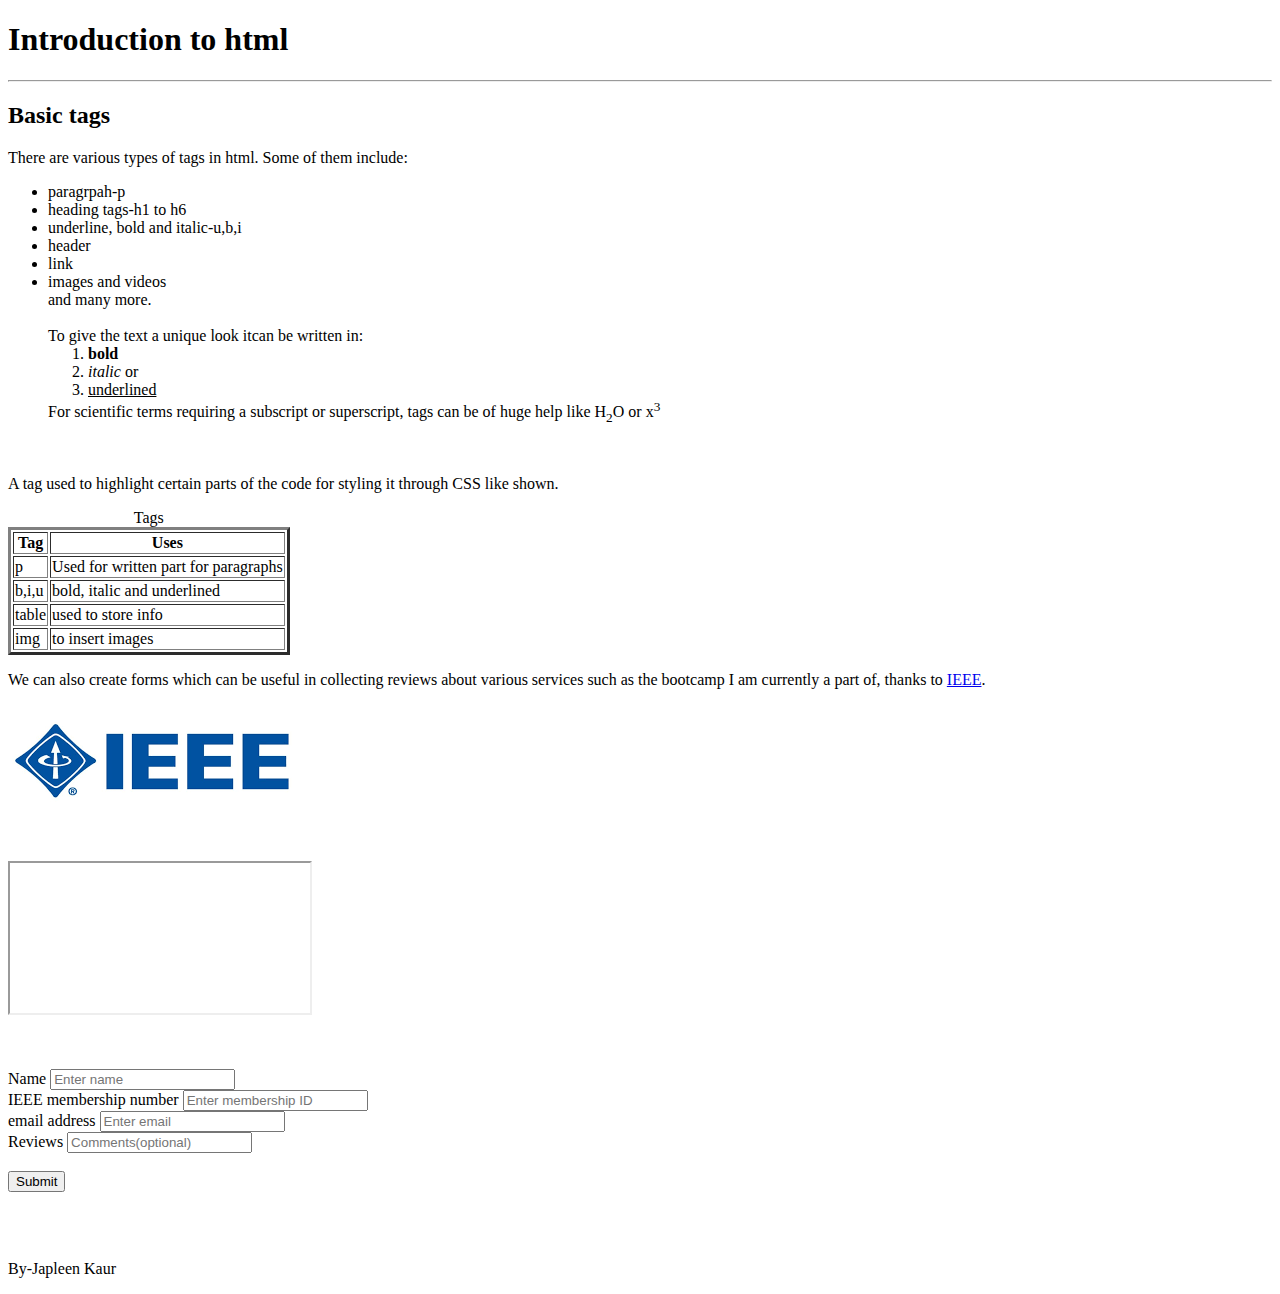
<file: index.html>
<!DOCTYPE html>
<html lang="en">
<head>
    <meta charset="UTF-8">
    <meta name="viewport" content="width=device-width, initial-scale=1.0">
    <title>Assg 1</title>
</head>
<body>
    <header><h1> Introduction to html </h1></header>
    <hr>

    <h2>Basic tags</h2>
    <p> There are various types of tags in html. Some of them include: 
    <ul>
        <li> paragrpah-p </li> 
        <li>heading tags-h1 to h6</li>
        <li> underline, bold and italic-u,b,i</li>
        <li>header</li>
        <li>link</li>
        <li>images and videos</li>
        and many more.
        <br>
        <br>

    To give the text a unique look itcan be written in:
        <ol>
            <li><b>bold</b></li>
            <li><i>italic</i> or</li>
            <li><u>underlined</u></li>
        </ol>
        For scientific terms requiring a subscript or superscript, tags can be of huge help like H<sub>2</sub>O or x<sup>3</sup>
    </ul>
    </p>
    <br>
    <p>
        <div class="Class 1">
            A tag used to highlight certain parts of the code for styling it through CSS like shown.      </div>
    </p>
    <table border='3'>
        <caption>Tags</caption>
        <thead>
            <tr>
                <th>Tag</th>
                <th>Uses</th>
            </tr>
        </thead>
        <tbody>
            <tr>
                <td>p</td>
                <td>Used for written part for paragraphs</td>
                
            </tr>
            <tr>
                <td>b,i,u</td>
                <td>bold, italic and underlined</td>
                
            </tr>
            <tr>
                <td>table</td>
                <td>used to store info</td>

            </tr>
            <tr>
                <td>img</td>
            <td>to insert images</td>
        
        </tr>
        
        </tbody>
    </table>
    <p>
        We can also create forms which can be useful in collecting reviews about various services such as the bootcamp I am currently a part of, thanks to <a href="https://www.ieee.org/">IEEE</a>. 
        <br>
        <img src="/ieee.png">
        <br>

        <iframe src="https://www.youtube.com/watch?v=YQLcSjD-yc0&t=2s"></iframe>
    </p>
    <br>
    <p>
         
        <form action="submit" >
            <label for="Name">Name
                <input type="text" placeholder="Enter name">
            </label>
            <br>
            <label for="number">IEEE membership number
                <input type="number" placeholder="Enter membership ID">
            </label>
            <br>
            <label for="email">email address
                <input type="email" placeholder="Enter email">
            </label>
            <br>
            <label for="Reviews">Reviews
                <input type="text" placeholder="Comments(optional)">
            </label>
            
            <br>
            <br>
            <button type="Submit">Submit</button>


        </form>
        
    </p>
    <br>
    <br>
<footer>
    <p>By-Japleen Kaur</p>
</footer>

    
</body>
</html>
</file>
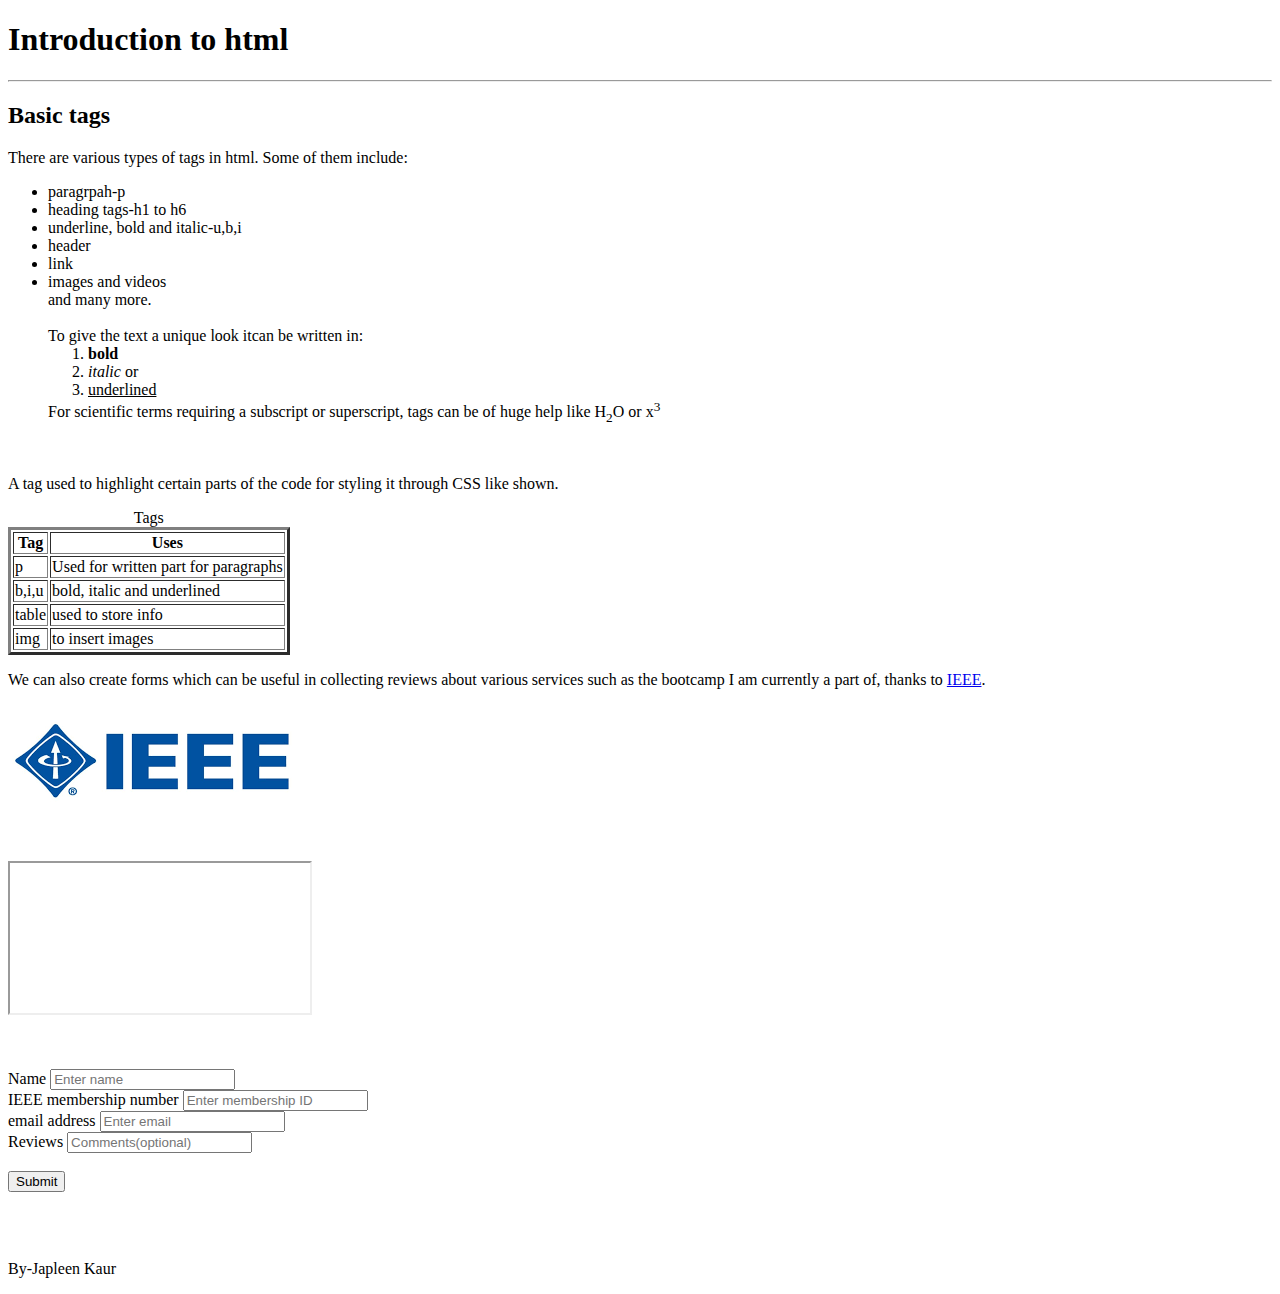
<file: assg1/ASSG1/index.html>
<!DOCTYPE html>
<html lang="en">
<head>
    <meta charset="UTF-8">
    <meta name="viewport" content="width=device-width, initial-scale=1.0">
    <title>Assg 1</title>
</head>
<body>
    <header><h1> Introduction to html </h1></header>
    <hr>

    <h2>Basic tags</h2>
    <p> There are various types of tags in html. Some of them include: 
    <ul>
        <li> paragrpah-p </li> 
        <li>heading tags-h1 to h6</li>
        <li> underline, bold and italic-u,b,i</li>
        <li>header</li>
        <li>link</li>
        <li>images and videos</li>
        and many more.
        <br>
        <br>

    To give the text a unique look itcan be written in:
        <ol>
            <li><b>bold</b></li>
            <li><i>italic</i> or</li>
            <li><u>underlined</u></li>
        </ol>
        For scientific terms requiring a subscript or superscript, tags can be of huge help like H<sub>2</sub>O or x<sup>3</sup>
    </ul>
    </p>
    <br>
    <p>
        <div class="Class 1">
            A tag used to highlight certain parts of the code for styling it through CSS like shown.      </div>
    </p>
    <table border='3'>
        <caption>Tags</caption>
        <thead>
            <tr>
                <th>Tag</th>
                <th>Uses</th>
            </tr>
        </thead>
        <tbody>
            <tr>
                <td>p</td>
                <td>Used for written part for paragraphs</td>
                
            </tr>
            <tr>
                <td>b,i,u</td>
                <td>bold, italic and underlined</td>
                
            </tr>
            <tr>
                <td>table</td>
                <td>used to store info</td>

            </tr>
            <tr>
                <td>img</td>
            <td>to insert images</td>
        
        </tr>
        
        </tbody>
    </table>
    <p>
        We can also create forms which can be useful in collecting reviews about various services such as the bootcamp I am currently a part of, thanks to <a href="https://www.ieee.org/">IEEE</a>. 
        <br>
        <img src="/ieee.png">
        <br>

        <iframe src="https://www.youtube.com/watch?v=YQLcSjD-yc0&t=2s"></iframe>
    </p>
    <br>
    <p>
         
        <form action="submit" >
            <label for="Name">Name
                <input type="text" placeholder="Enter name">
            </label>
            <br>
            <label for="number">IEEE membership number
                <input type="number" placeholder="Enter membership ID">
            </label>
            <br>
            <label for="email">email address
                <input type="email" placeholder="Enter email">
            </label>
            <br>
            <label for="Reviews">Reviews
                <input type="text" placeholder="Comments(optional)">
            </label>
            
            <br>
            <br>
            <button type="Submit">Submit</button>


        </form>
        
    </p>
    <br>
    <br>
<footer>
    <p>By-Japleen Kaur</p>
</footer>

    
</body>
</html>
</file>
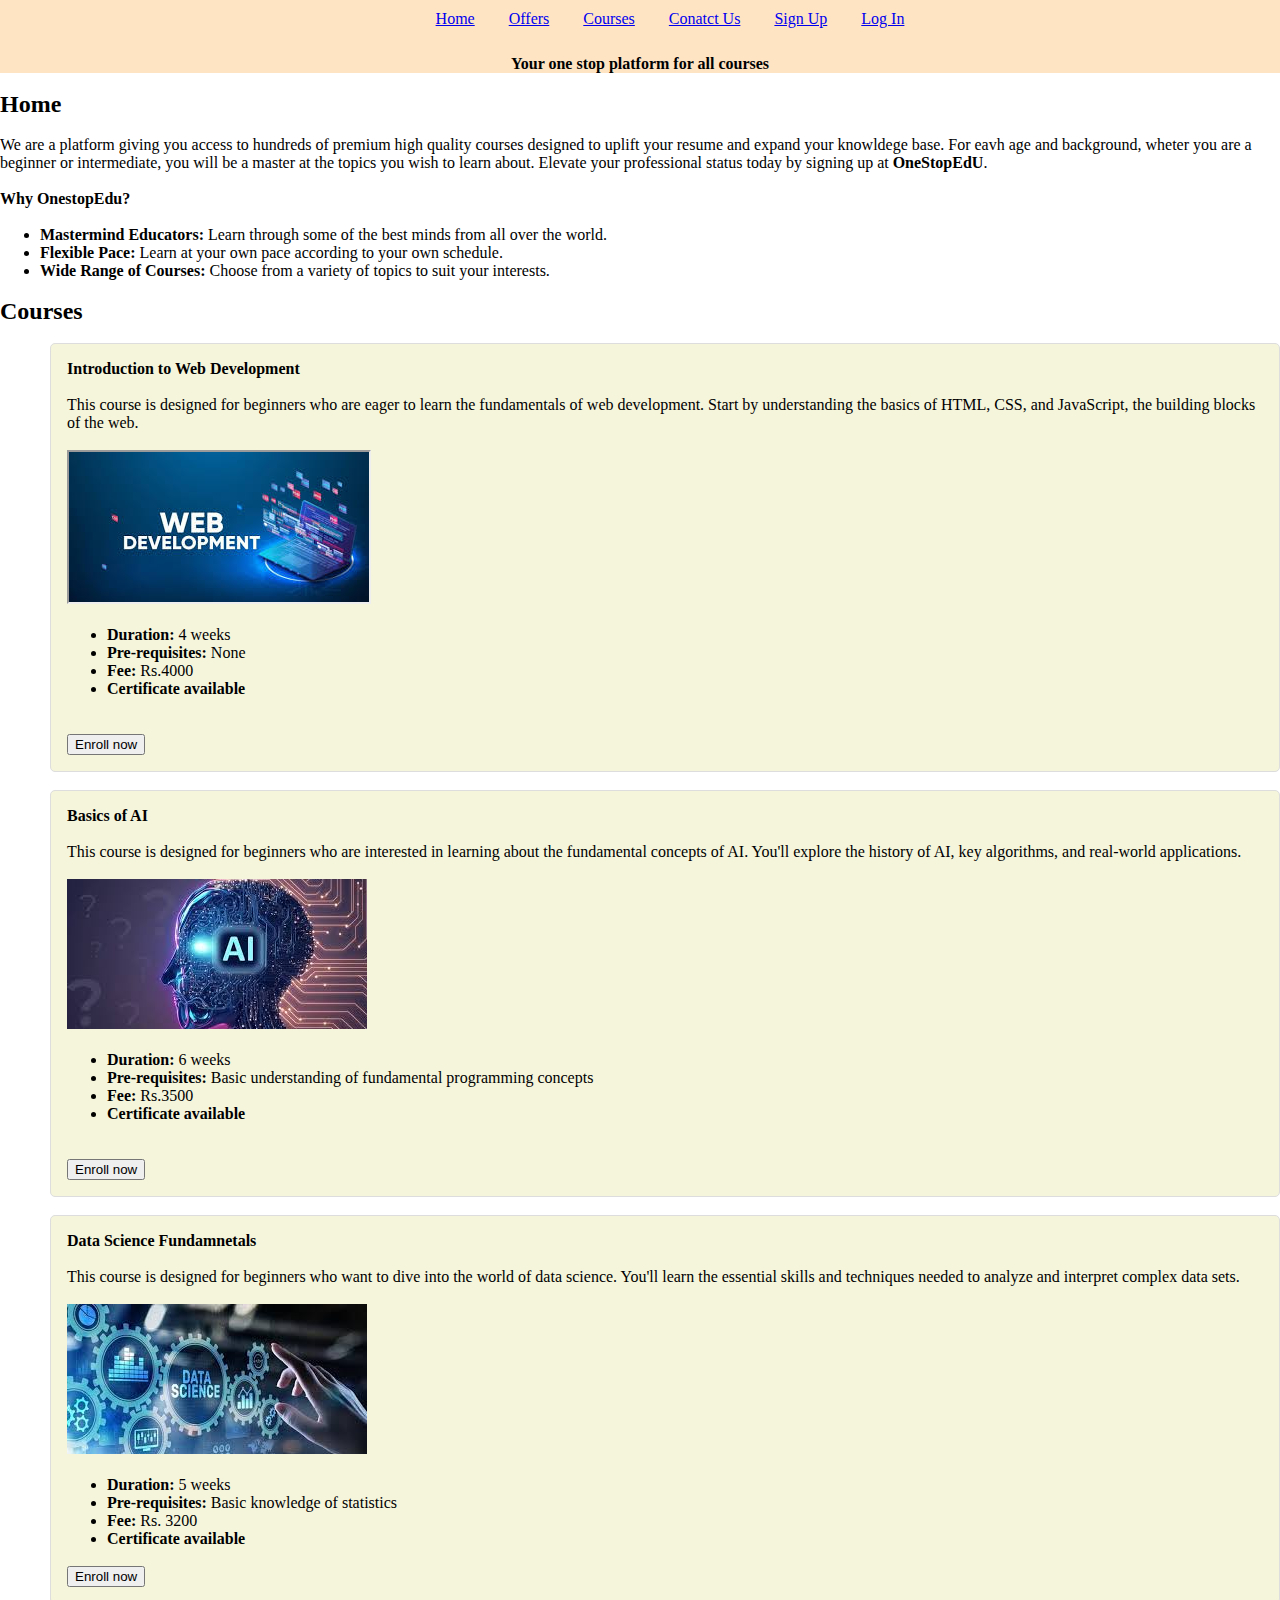
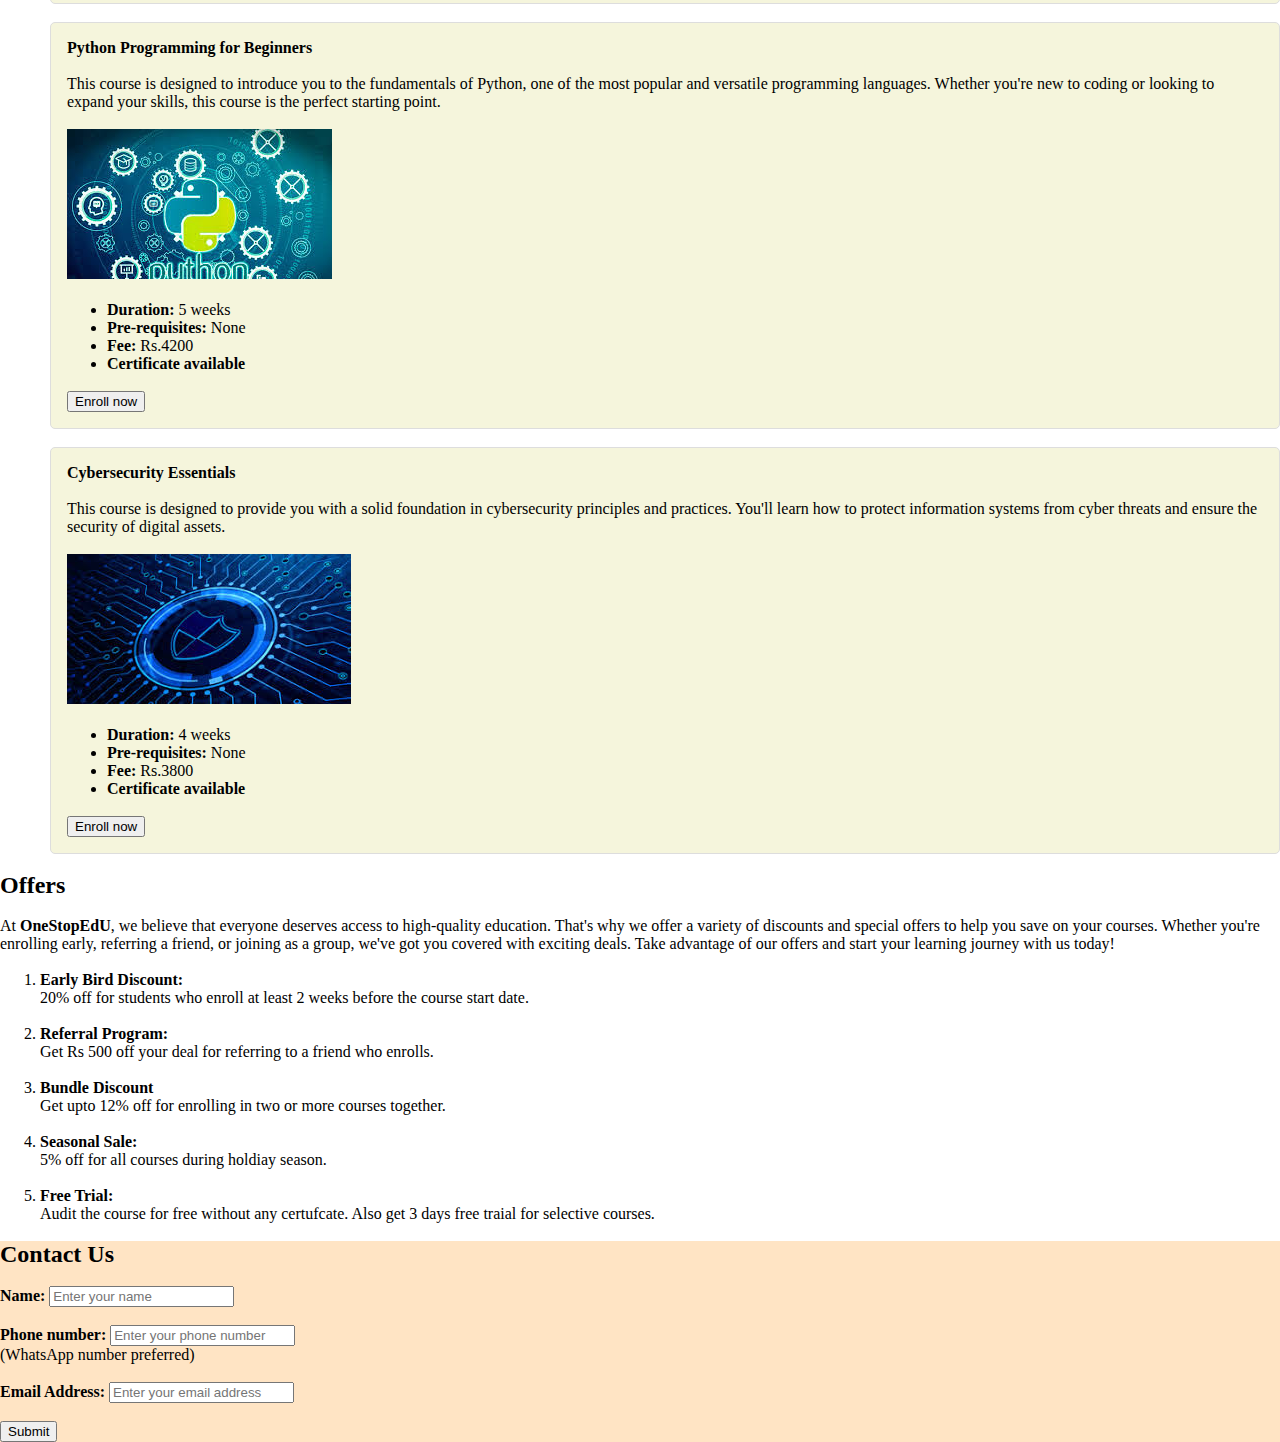
<file: assg2.html>
<!DOCTYPE html>
<html lang="en">
<head>
    <meta charset="UTF-8">
    <meta name="viewport" content="width=device-width, initial-scale=1.0">
    <title>OneStopEdu</title>
    <link rel="stylesheet" href="/styleassg2.css">
</head>
<h>
    <header><div class="header"><h1>
        OneStopEdu
    </h1>
    <br>

    <p><b>Your one stop platform for all courses</b></p></div>
    
    <div class="navigation"><nav>
        <ul>
            <li><a href="#Home">Home</a></li>

            <li><a href="#offers"  >Offers</a></li>
            <li><a href="#Courses">Courses</a></li>
            <li><a href="#Contact Us">Conatct Us</a></li>
            <li><a href="signup.html">Sign Up</a></li>
            <li><a href="login.html">Log In</a></li>
        </ul>
    </nav></div></header>
    <br>

     
<div id="home">
    <h2>Home</h2>
    <br>
    <p>We are a platform giving you access to hundreds of premium high quality courses designed to uplift your resume and expand your knowldege base. For eavh age and background, wheter you are a beginner or intermediate, you will be a master at the topics you wish to learn about. Elevate your professional status today by signing up at <b>OneStopEdU</b>. </p>
    <br>
    <h4>
        Why OnestopEdu?
        </h4>
        <br>
        
        <ul>
            <li><b>Mastermind Educators:</b> Learn through some of the best minds from all over the world. </li>
            <li><b>Flexible Pace:</b> Learn at your own pace according to your own schedule.</li>
            <li><b>Wide Range of Courses:</b> Choose from a variety of topics to suit your interests. </li>
        </ul>
        <br>

    
</div>
<div id="courses">
    <h2>Courses</h2>
    <br>
       <div class="box1"><h4>Introduction to Web Development</h4>
        <br>
    
        <p> This course is designed for beginners who are eager to learn the fundamentals of web development. Start by understanding the basics of HTML, CSS, and JavaScript, the building blocks of the web. </p>
        <br>
        <iframe src="/webdev.jpeg" ></iframe>
        <br>
        <br>
        <ul>
            <li><b>Duration: </b> 4 weeks</li>
            <li><b>Pre-requisites: </b>None</li>
            <li><b>Fee: </b>Rs.4000</li>
            <li><b>Certificate available</b></li>
            
        </ul>
        <br>
        <br>
        <button>Enroll now</button>

</div> 
<br>
<div class="box2"><h4>Basics of AI</h4>
    <br>
    <p>This course is designed for beginners who are interested in learning about the fundamental concepts of AI. You'll explore the history of AI, key algorithms, and real-world applications.</p>
    <br>
    <iframe src="/ai.jpeg" frameborder="0"></iframe>
    <br>
        <br>
        <ul>
            <li><b>Duration: </b>6 weeks</li>
            <li><b>Pre-requisites: </b>Basic understanding of fundamental programming concepts</li>
            <li><b>Fee: </b>Rs.3500</li>
            <li><b>Certificate available</b></li>
            
        </ul>
    <br>
    <br>
        <button>Enroll now</button>

</div>
<br>
<div class="box3">
    <h4>Data Science Fundamnetals</h4>
    <br>
    <p>This course is designed for beginners who want to dive into the world of data science. You'll learn the essential skills and techniques needed to analyze and interpret complex data sets.</p>
    <br>
    <iframe src="/data sci.jpeg" frameborder="0"></iframe>
    <br>
    <br>
    <ul>
        <li><b>Duration: </b>5 weeks</li>
        <li><b>Pre-requisites: </b>Basic knowledge of statistics</li>
        <li><b>Fee: </b>Rs. 3200</li>
        <li><b>Certificate available</b></li>
        
    </ul>
    <br>
        <button>Enroll now</button>
</div>
<br>
<div class="box4">
    <h4>Python Programming for Beginners</h4>
    <br>
    <p>This course is designed to introduce you to the fundamentals of Python, one of the most popular and versatile programming languages. Whether you're new to coding or looking to expand your skills, this course is the perfect starting point.</p>
    <br>
    <iframe src="/python.jpeg" frameborder="0"></iframe>
    <br>
        <br>
        <ul>
            <li><b>Duration: </b>5 weeks</li>
            <li><b>Pre-requisites: </b>None</li>
            <li><b>Fee: </b>Rs.4200</li>
            <li><b>Certificate available</b></li>
            
        </ul>
        <br>
        <button>Enroll now</button>
    <br>
</div>
<br>
<div class="box5">
    <h4>Cybersecurity Essentials</h4>
    <br>
    <p>This course is designed to provide you with a solid foundation in cybersecurity principles and practices. You'll learn how to protect information systems from cyber threats and ensure the security of digital assets.</p>
    <br>
    <iframe src="/cybersec.jpeg" frameborder="0"></iframe>
    <br>
        <br>
        <ul>
            <li><b>Duration: </b>4 weeks</li>
            <li><b>Pre-requisites: </b>None</li>
            <li><b>Fee: </b>Rs.3800</li>
            <li><b>Certificate available</b></li>
            
        </ul>
        <br>
        <button>Enroll now</button>
</div>
<br>

</div>

<div id="offers">
    <h2>Offers</h2>
    <br>
    <p>At <b>OneStopEdU</b>, we believe that everyone deserves access to high-quality education. That's why we offer a variety of discounts and special offers to help you save on your courses. Whether you're enrolling early, referring a friend, or joining as a group, we've got you covered with exciting deals. Take advantage of our offers and start your learning journey with us today!</p>
    
    <br>
    <ol>
        <li><b>Early Bird Discount:</b>
            <br>
        <p>20% off for students who enroll at least 2 weeks before the course start date.</p></li>
        <br>

        <li><b>Referral Program:</b>
            <br>
        <p>Get Rs 500 off your deal for referring to a friend who enrolls.</p></li>
        <br>

        <li><b>Bundle Discount</b>
            <br>
        <p>Get upto 12% off for enrolling in two or more courses together.</p></li>
        <br>

        <li><b>Seasonal Sale:</b>
            <br>
        <p>5% off for all courses during holdiay season.</p></li>
        <br>

        <li><b>Free Trial:</b>
            <br>
        <p>Audit the course for free without any certufcate. Also get 3 days free traial for selective courses. </p></li>
        <br>
    </ol>
</div>
<footer >
    <div class="footer">
        <div id="Contact Us"><h2>Contact Us</h2>
            <br>
            <form action="Submit">
                <label for="name"><b>Name:</b></label>
                <input type="text" placeholder="Enter your name">
                <br>
                <br>
                <label for="number"><b>Phone number:</b></label>
                <input type="number" placeholder="Enter your phone number">
                <p>(WhatsApp number preferred)</p>
                <br>
                <label for="email"><b>Email Address:</b></label>
                    <input type="email" placeholder="Enter your email address">
                
                <br>
                <br>
                 <button type="submit">Submit</button>
            </form></div>
    </div>
    
    
</footer>

</body>
</html>
</file>
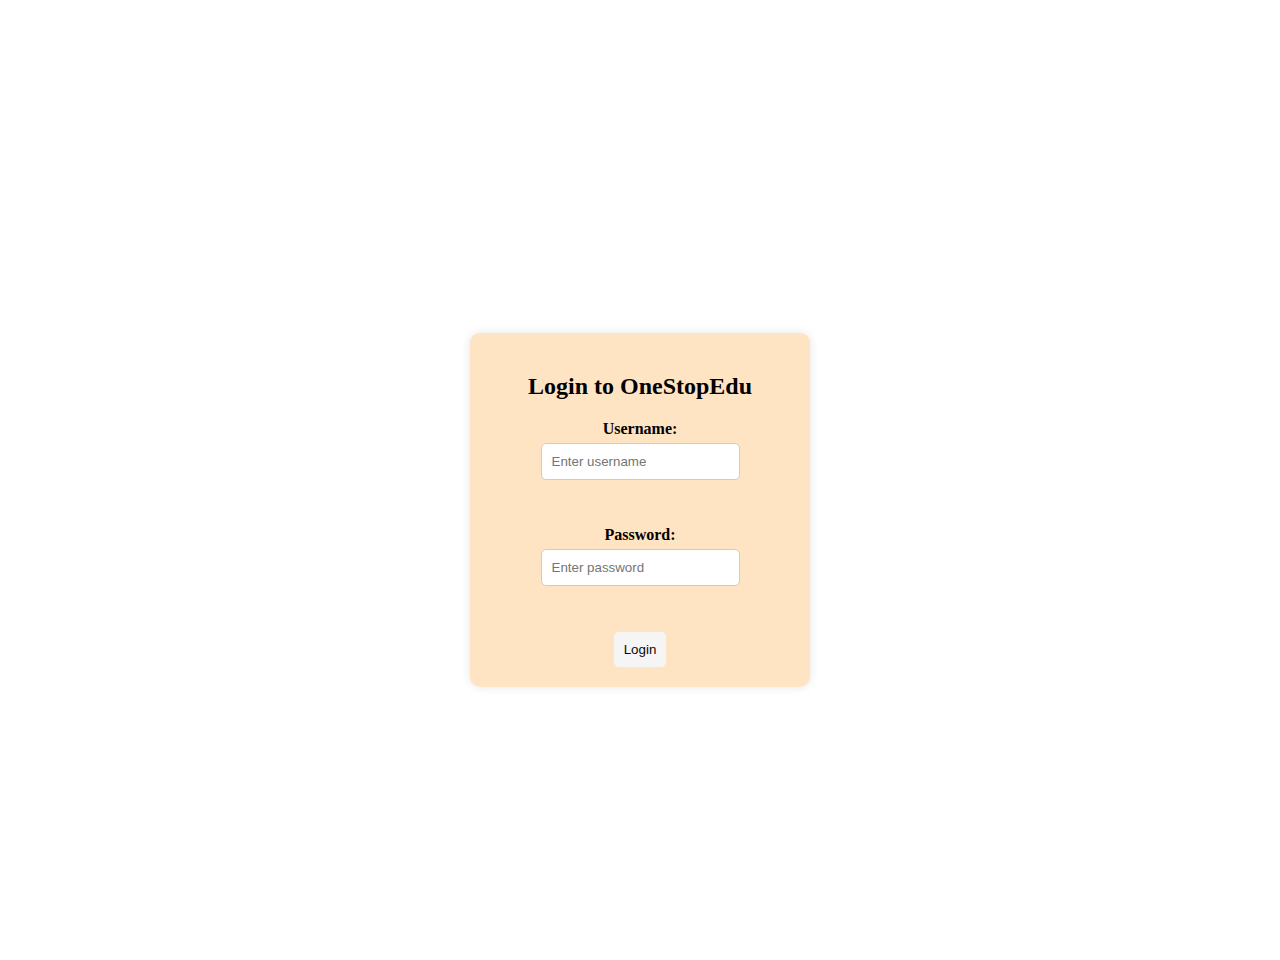
<file: login.html>
<!DOCTYPE html>
<html lang="en">
<head>
    <meta charset="UTF-8">
    <meta name="viewport" content="width=device-width, initial-scale=1.0">
    <title>login</title>
    <link rel="stylesheet" href="/styleassg2.css">
</head>
<body class="content">
    <div class="box6">
        <h2>Login to OneStopEdu</h2>
        <form action="login form"></form>
        <label for="Username"><b>Username:</b></label>
        <input type="text" placeholder="Enter username">
        <br>
        <br>

        <label for="Password"><b>Password:</b></label>
        <input type="alphanumeric" placeholder="Enter password">
        <br>
        <br>
        <button type="submit">Login</button>

    </div>
</body>
</html>
</file>
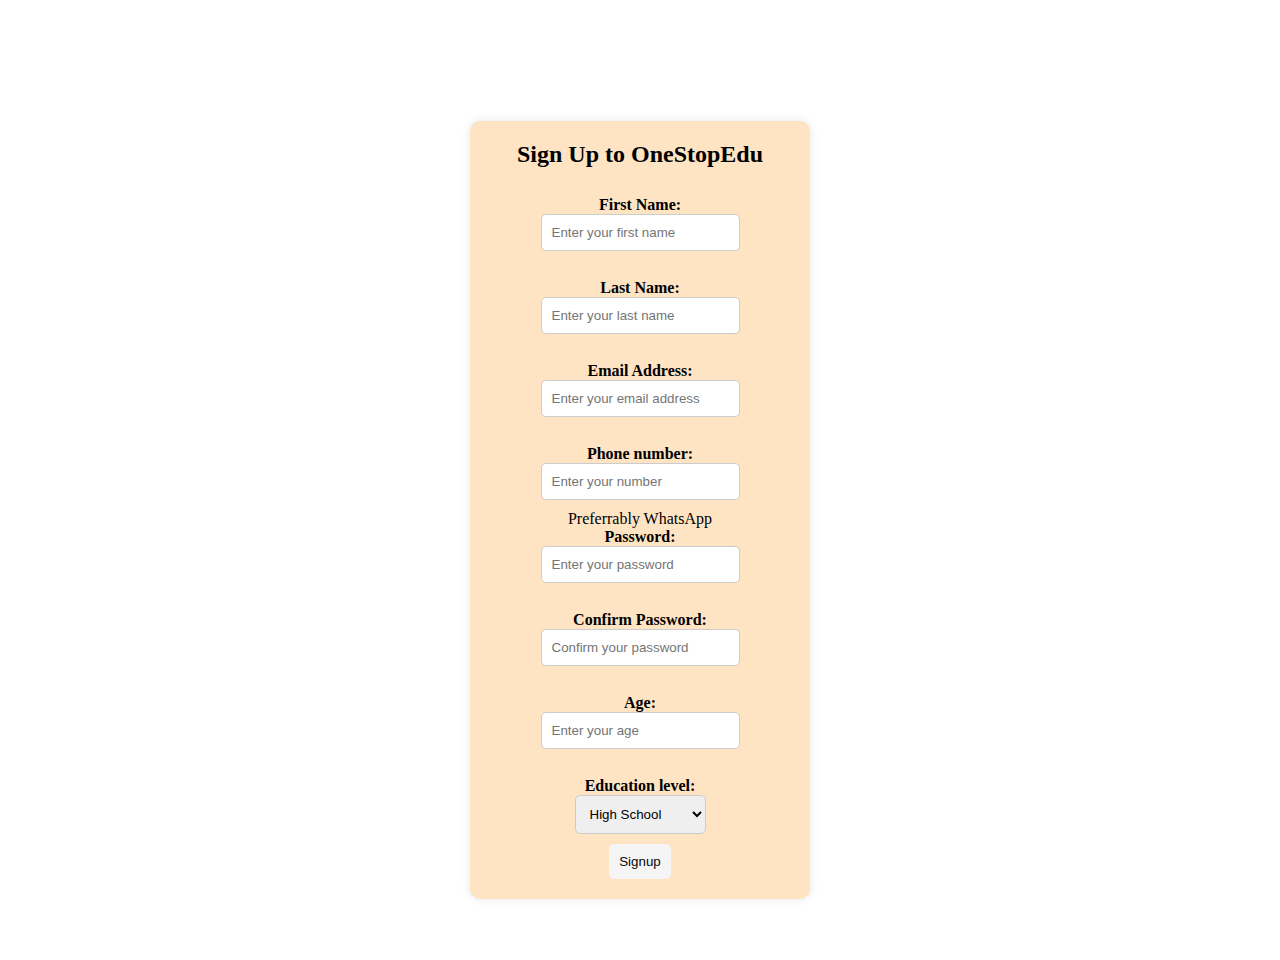
<file: signup.html>
<!DOCTYPE html>
<html lang="en">
<head>
    <meta charset="UTF-8">
    <meta name="viewport" content="width=device-width, initial-scale=1.0">
    <title>Sign Up to OneStopEdu</title>
    <link rel="stylesheet" href="/styleassg2.css">
</head>
<body class="content">
    <div class="box7">
    <h2>Sign Up to OneStopEdu</h2>
    <br>
    <form action="sign up form">
        <label for="First Name"><b>First Name:</b></label>
    <br>
    <input type="text" placeholder="Enter your first name">
    <br>
    <br>
    <label for="Last Name"><b>Last Name:</b></label>
    <br>
    <input type="text" placeholder="Enter your last name">
    <br>
    <br>
    <label for="email address"><b>Email Address:</b></label>
    <br>
    <input type="email" placeholder="Enter your email address">
    <br>
    <br>
    <label for="number"><b>Phone number:</b></label>
    <br>
    <input type="number" placeholder="Enter your number">
    <p>Preferrably WhatsApp</p>
    <label for="Password"><b>Password:</b></label>
    <br>
    <input type="text" placeholder="Enter your password">
    <br>
    <br>
    <label for="password"><b>Confirm Password:</b></label>
    <br>
    <input type="text" placeholder="Confirm your password">
    <br>
    <br>
    <label for="age"><b>Age:</b></label>
    <br>
    <input type="number" placeholder="Enter your age">
    <br>
    <br>
    <label for="education"><b>Education level:</b></label>
    <br>
    <select name="education" id="education">
        <option value="High School">High School</option>
        <option value="Undergraduate">Undergraduate</option>
        <option value="Postgraduate">Postgraduate</option>
        <option value="Other">Other</option>
    </select>
    <br>
<button type="submit">Signup</button>

    </form>
    
</div>
    

</html>
</file>
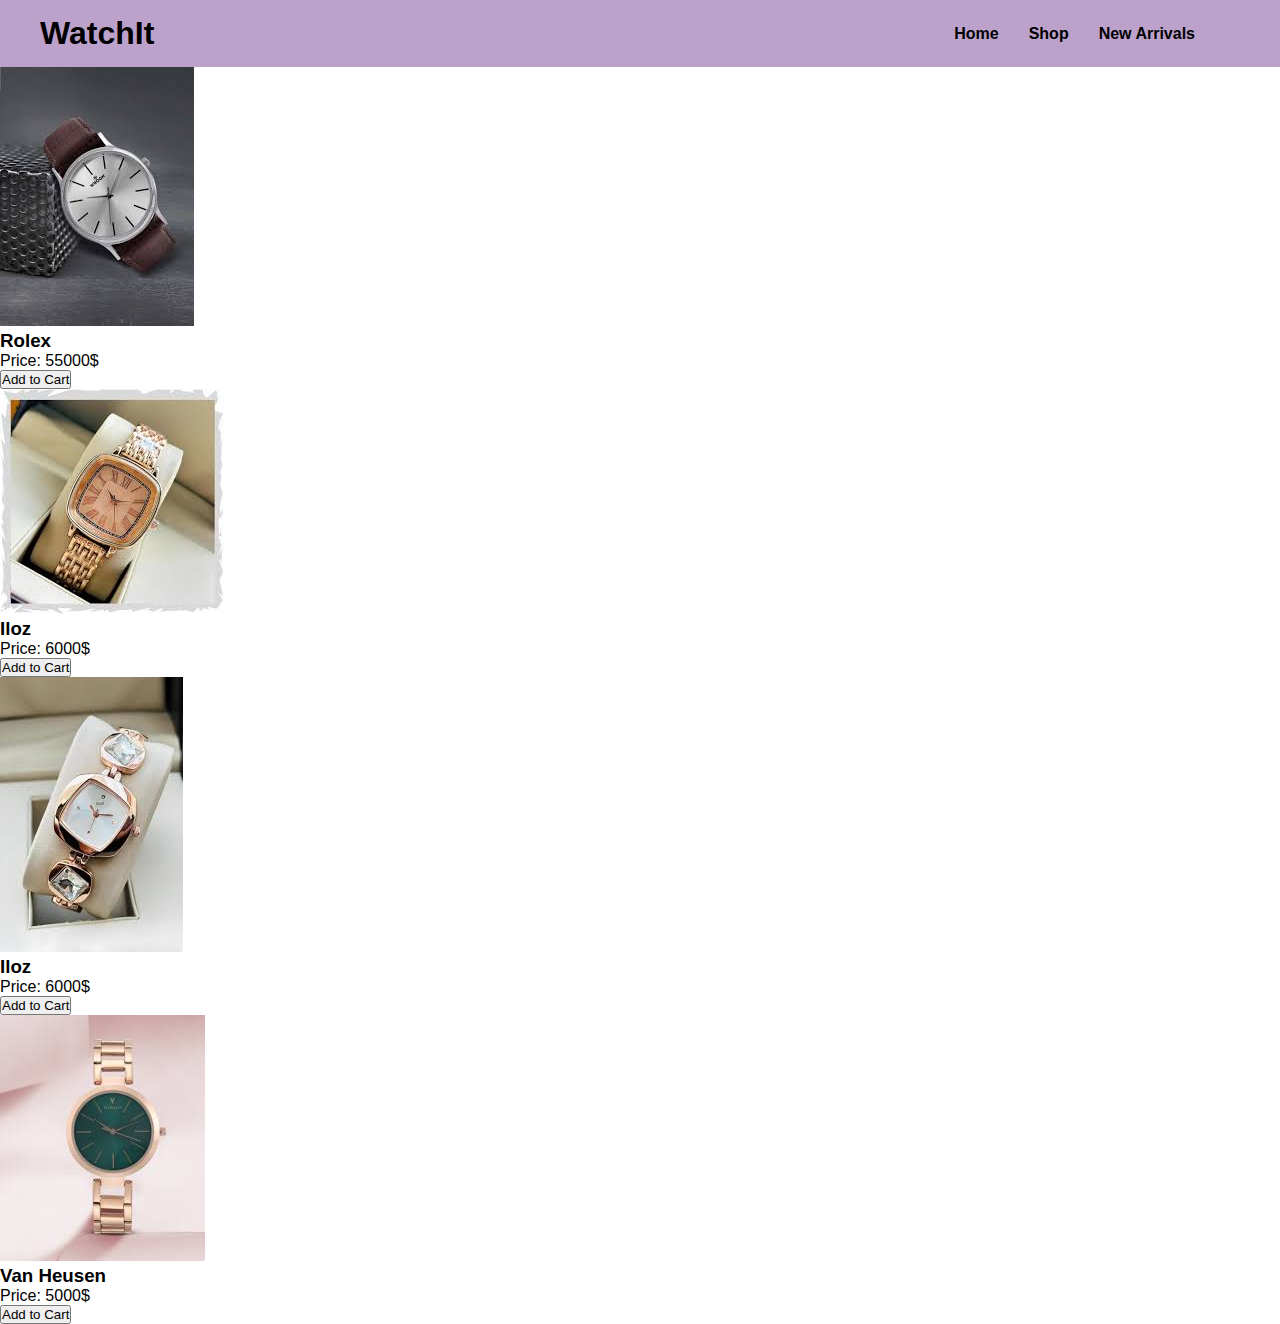
<file: final proj/shop.html>
<!DOCTYPE html>
<html lang="en">
<head>
    <meta charset="UTF-8">
    <meta name="viewport" content="width=device-width, initial-scale=1.0">
    <title>Document</title>
    <link rel="stylesheet" href="style.css">
</head>
<body>
    <header class="header">
        <div class="logo">
            <h1>
                WatchIt
            </h1>

        </div>
        
        <div class="navigation">
            <ul>
                <li><a href="/index.html">Home</a></li>
                <li><a href="/shop.html">Shop</a></li>
                <li><a href="/newarrivals.html">New Arrivals</a></li>
                
                <li><a href="/cart.html"><i class="fa-solid fa-cart-shopping"></i></a></li> 
                
            </ul>
        </div>
    </header>
    <div class="product1">
       
        
        <div class="procontainer">

            <div class="content1">
                <img src="product2.jpg" alt="">
                <div class="description1">
                    <div class="brand">
                        <h3>Rolex</h3>
                    </div>
                    <p>Price: 55000$</p>
                    
                    
                    <button>Add to Cart</button>
                </div>
            </div>
            <div class="content2">
                <img  class="image2" src="product3.jpg" alt="">
                <div class="description2">
                    <div class="brand2">
                        <h3>Iloz</h3>
                    </div>
                    <p>Price: 6000$</p>
                    
                    
                    <button>Add to Cart</button>
                </div>
            </div>
            <div class="content5">
                <img  class="image5" src="product4.jpg" alt="">
                <div class="description5">
                    <div class="brand5">
                        <h3>Iloz</h3>
                    </div>
                    <p>Price: 6000$</p>
                    
                    
                    <button>Add to Cart</button>
                </div>
           
          



    <div class="content3">
        <img src="product5.jpg" alt="">
        <div class="description3">
            <div class="brand3">
                <h3>Van Heusen</h3>
            </div>
            <p>Price: 5000$</p>
            
            
            <button>Add to Cart</button>
        </div>
    </div>
    </div>
</body>
</html>
</file>
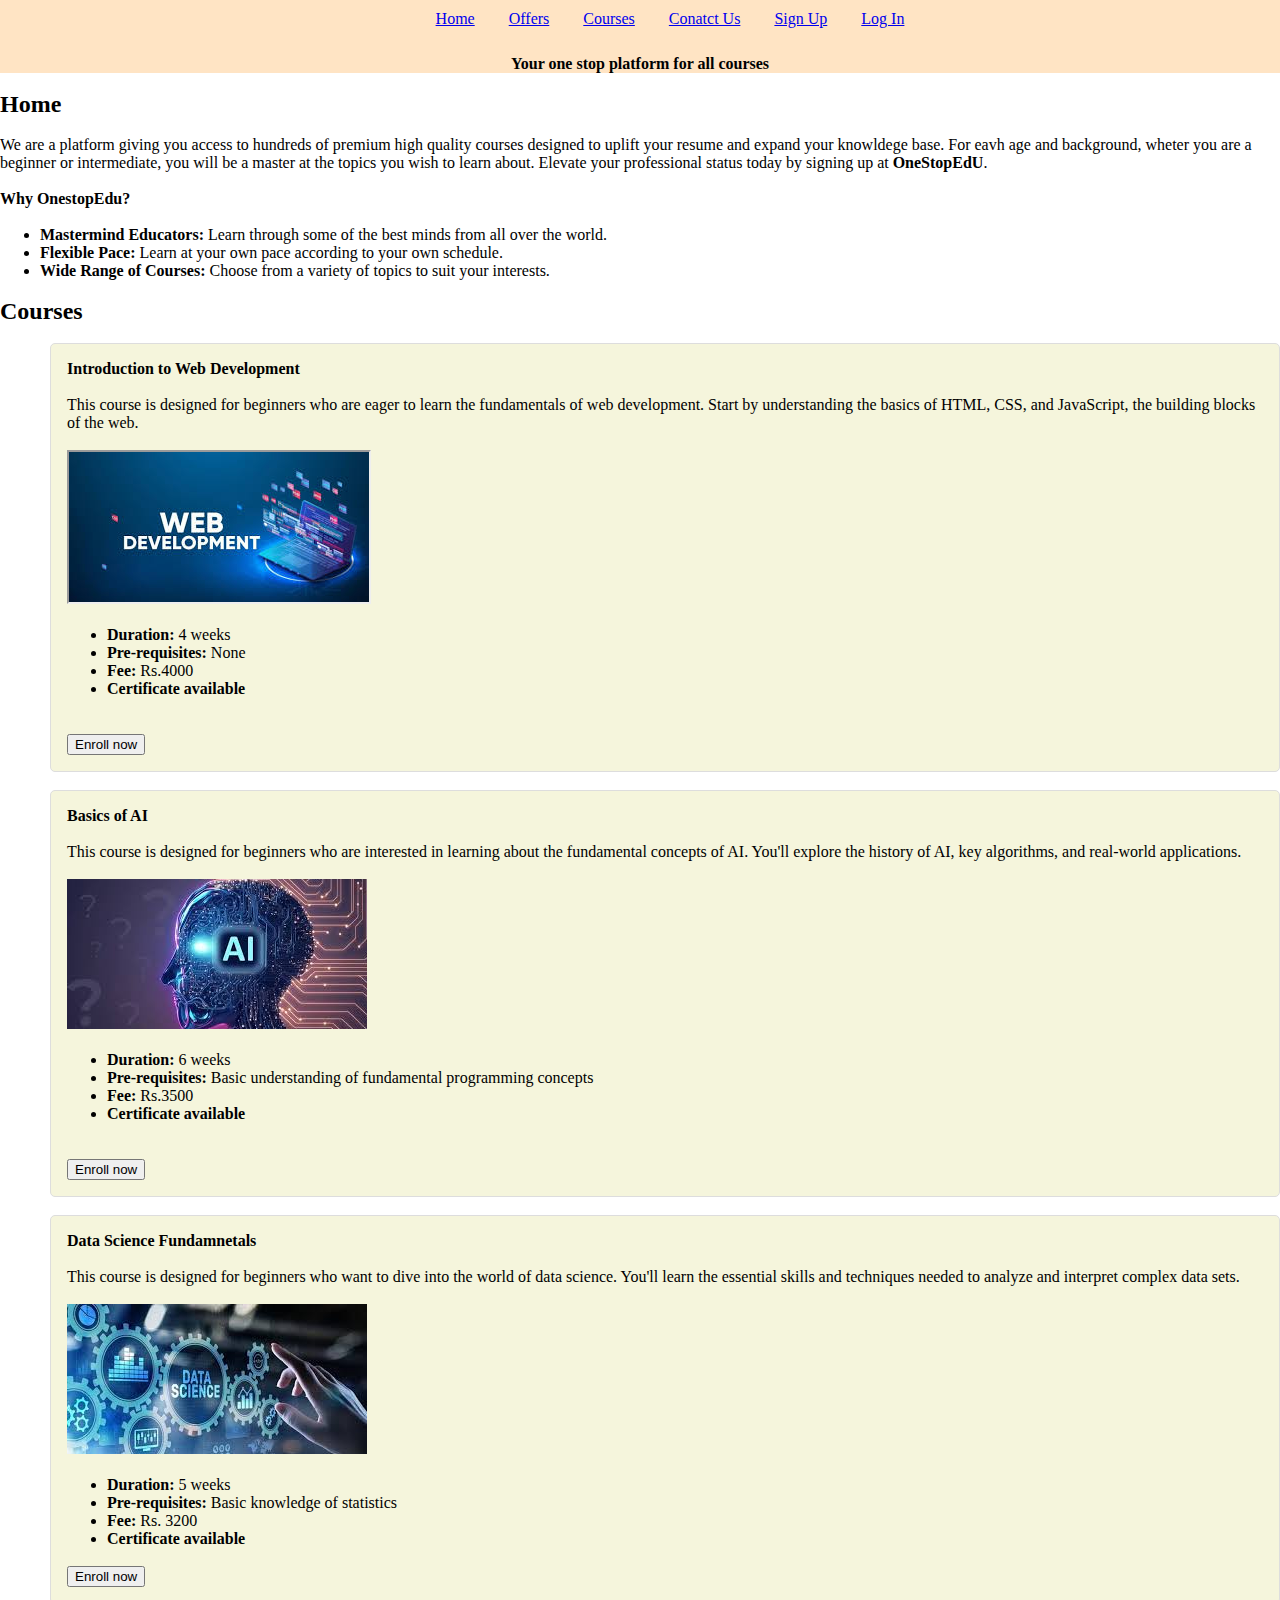
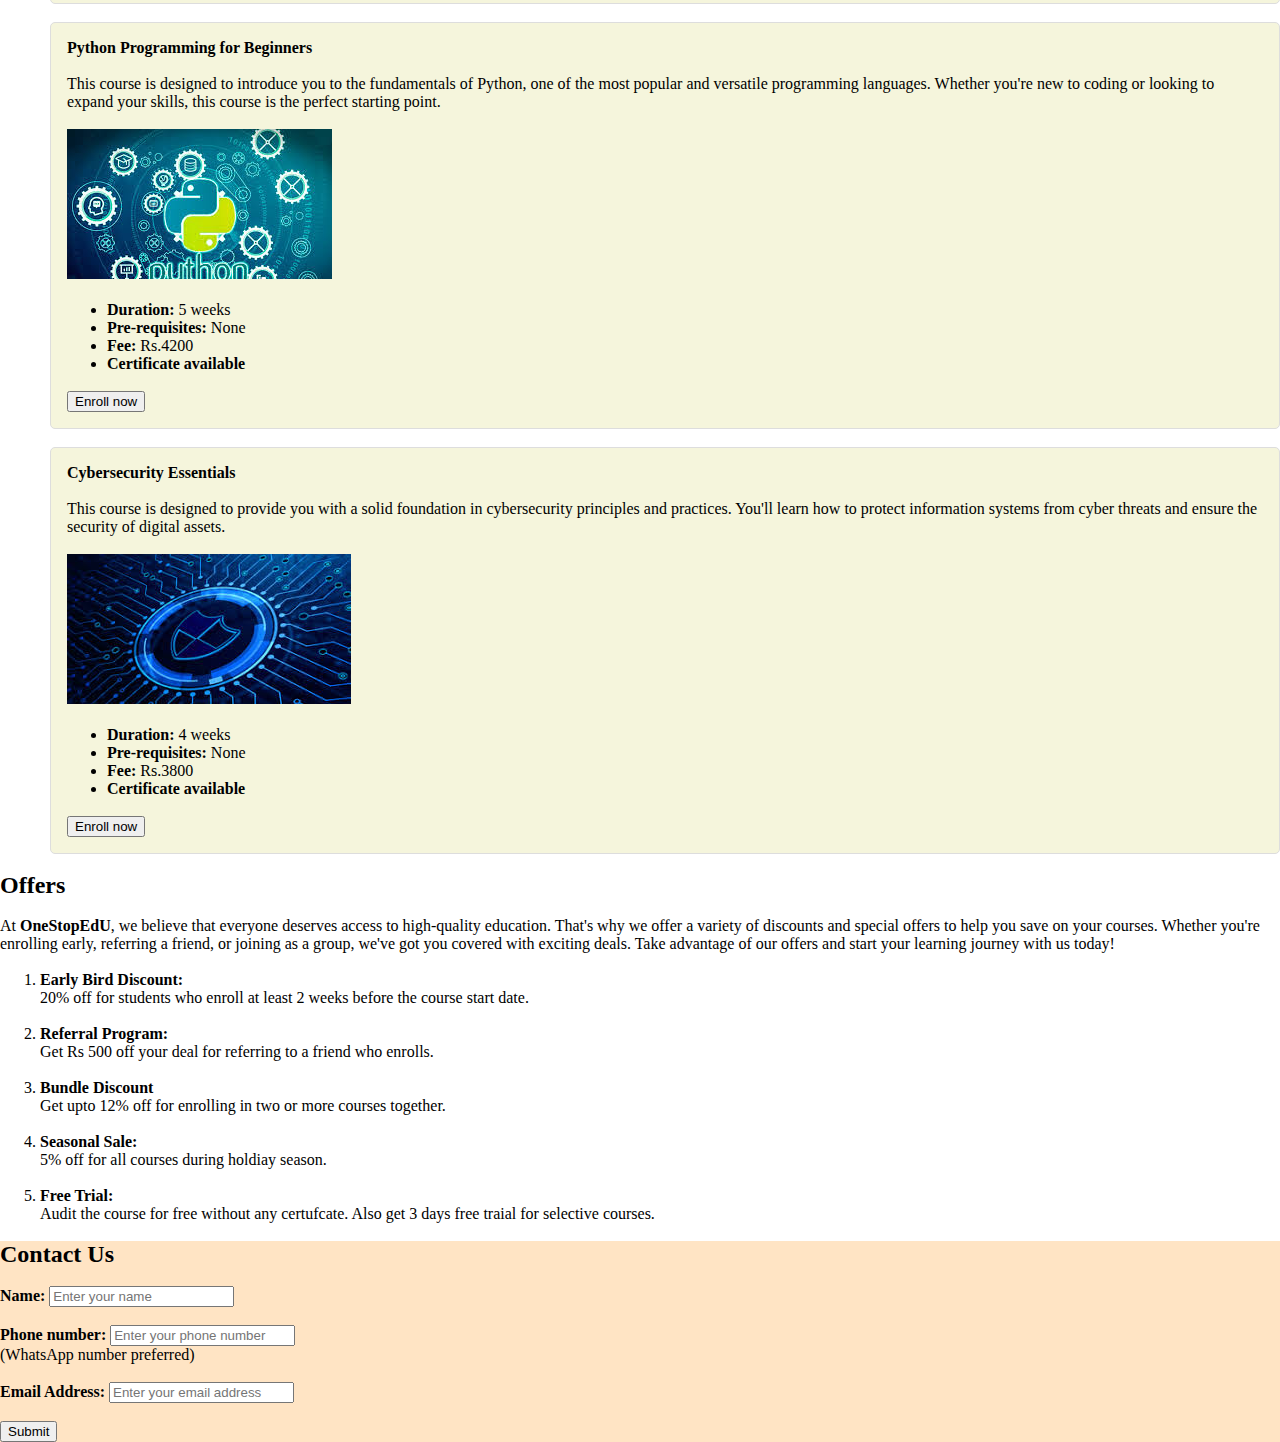
<file: assg1/ASSG2/assg2.html>
<!DOCTYPE html>
<html lang="en">
<head>
    <meta charset="UTF-8">
    <meta name="viewport" content="width=device-width, initial-scale=1.0">
    <title>OneStopEdu</title>
    <link rel="stylesheet" href="/styleassg2.css">
</head>
<h>
    <header><div class="header"><h1>
        OneStopEdu
    </h1>
    <br>

    <p><b>Your one stop platform for all courses</b></p></div>
    
    <div class="navigation"><nav>
        <ul>
            <li><a href="#Home">Home</a></li>

            <li><a href="#offers"  >Offers</a></li>
            <li><a href="#Courses">Courses</a></li>
            <li><a href="#Contact Us">Conatct Us</a></li>
            <li><a href="signup.html">Sign Up</a></li>
            <li><a href="login.html">Log In</a></li>
        </ul>
    </nav></div></header>
    <br>

     
<div id="home">
    <h2>Home</h2>
    <br>
    <p>We are a platform giving you access to hundreds of premium high quality courses designed to uplift your resume and expand your knowldege base. For eavh age and background, wheter you are a beginner or intermediate, you will be a master at the topics you wish to learn about. Elevate your professional status today by signing up at <b>OneStopEdU</b>. </p>
    <br>
    <h4>
        Why OnestopEdu?
        </h4>
        <br>
        
        <ul>
            <li><b>Mastermind Educators:</b> Learn through some of the best minds from all over the world. </li>
            <li><b>Flexible Pace:</b> Learn at your own pace according to your own schedule.</li>
            <li><b>Wide Range of Courses:</b> Choose from a variety of topics to suit your interests. </li>
        </ul>
        <br>

    
</div>
<div id="courses">
    <h2>Courses</h2>
    <br>
       <div class="box1"><h4>Introduction to Web Development</h4>
        <br>
    
        <p> This course is designed for beginners who are eager to learn the fundamentals of web development. Start by understanding the basics of HTML, CSS, and JavaScript, the building blocks of the web. </p>
        <br>
        <iframe src="/webdev.jpeg" ></iframe>
        <br>
        <br>
        <ul>
            <li><b>Duration: </b> 4 weeks</li>
            <li><b>Pre-requisites: </b>None</li>
            <li><b>Fee: </b>Rs.4000</li>
            <li><b>Certificate available</b></li>
            
        </ul>
        <br>
        <br>
        <button>Enroll now</button>

</div> 
<br>
<div class="box2"><h4>Basics of AI</h4>
    <br>
    <p>This course is designed for beginners who are interested in learning about the fundamental concepts of AI. You'll explore the history of AI, key algorithms, and real-world applications.</p>
    <br>
    <iframe src="/ai.jpeg" frameborder="0"></iframe>
    <br>
        <br>
        <ul>
            <li><b>Duration: </b>6 weeks</li>
            <li><b>Pre-requisites: </b>Basic understanding of fundamental programming concepts</li>
            <li><b>Fee: </b>Rs.3500</li>
            <li><b>Certificate available</b></li>
            
        </ul>
    <br>
    <br>
        <button>Enroll now</button>

</div>
<br>
<div class="box3">
    <h4>Data Science Fundamnetals</h4>
    <br>
    <p>This course is designed for beginners who want to dive into the world of data science. You'll learn the essential skills and techniques needed to analyze and interpret complex data sets.</p>
    <br>
    <iframe src="/data sci.jpeg" frameborder="0"></iframe>
    <br>
    <br>
    <ul>
        <li><b>Duration: </b>5 weeks</li>
        <li><b>Pre-requisites: </b>Basic knowledge of statistics</li>
        <li><b>Fee: </b>Rs. 3200</li>
        <li><b>Certificate available</b></li>
        
    </ul>
    <br>
        <button>Enroll now</button>
</div>
<br>
<div class="box4">
    <h4>Python Programming for Beginners</h4>
    <br>
    <p>This course is designed to introduce you to the fundamentals of Python, one of the most popular and versatile programming languages. Whether you're new to coding or looking to expand your skills, this course is the perfect starting point.</p>
    <br>
    <iframe src="/python.jpeg" frameborder="0"></iframe>
    <br>
        <br>
        <ul>
            <li><b>Duration: </b>5 weeks</li>
            <li><b>Pre-requisites: </b>None</li>
            <li><b>Fee: </b>Rs.4200</li>
            <li><b>Certificate available</b></li>
            
        </ul>
        <br>
        <button>Enroll now</button>
    <br>
</div>
<br>
<div class="box5">
    <h4>Cybersecurity Essentials</h4>
    <br>
    <p>This course is designed to provide you with a solid foundation in cybersecurity principles and practices. You'll learn how to protect information systems from cyber threats and ensure the security of digital assets.</p>
    <br>
    <iframe src="/cybersec.jpeg" frameborder="0"></iframe>
    <br>
        <br>
        <ul>
            <li><b>Duration: </b>4 weeks</li>
            <li><b>Pre-requisites: </b>None</li>
            <li><b>Fee: </b>Rs.3800</li>
            <li><b>Certificate available</b></li>
            
        </ul>
        <br>
        <button>Enroll now</button>
</div>
<br>

</div>

<div id="offers">
    <h2>Offers</h2>
    <br>
    <p>At <b>OneStopEdU</b>, we believe that everyone deserves access to high-quality education. That's why we offer a variety of discounts and special offers to help you save on your courses. Whether you're enrolling early, referring a friend, or joining as a group, we've got you covered with exciting deals. Take advantage of our offers and start your learning journey with us today!</p>
    
    <br>
    <ol>
        <li><b>Early Bird Discount:</b>
            <br>
        <p>20% off for students who enroll at least 2 weeks before the course start date.</p></li>
        <br>

        <li><b>Referral Program:</b>
            <br>
        <p>Get Rs 500 off your deal for referring to a friend who enrolls.</p></li>
        <br>

        <li><b>Bundle Discount</b>
            <br>
        <p>Get upto 12% off for enrolling in two or more courses together.</p></li>
        <br>

        <li><b>Seasonal Sale:</b>
            <br>
        <p>5% off for all courses during holdiay season.</p></li>
        <br>

        <li><b>Free Trial:</b>
            <br>
        <p>Audit the course for free without any certufcate. Also get 3 days free traial for selective courses. </p></li>
        <br>
    </ol>
</div>
<footer >
    <div class="footer">
        <div id="Contact Us"><h2>Contact Us</h2>
            <br>
            <form action="Submit">
                <label for="name"><b>Name:</b></label>
                <input type="text" placeholder="Enter your name">
                <br>
                <br>
                <label for="number"><b>Phone number:</b></label>
                <input type="number" placeholder="Enter your phone number">
                <p>(WhatsApp number preferred)</p>
                <br>
                <label for="email"><b>Email Address:</b></label>
                    <input type="email" placeholder="Enter your email address">
                
                <br>
                <br>
                 <button type="submit">Submit</button>
            </form></div>
    </div>
    
    
</footer>

</body>
</html>
</file>
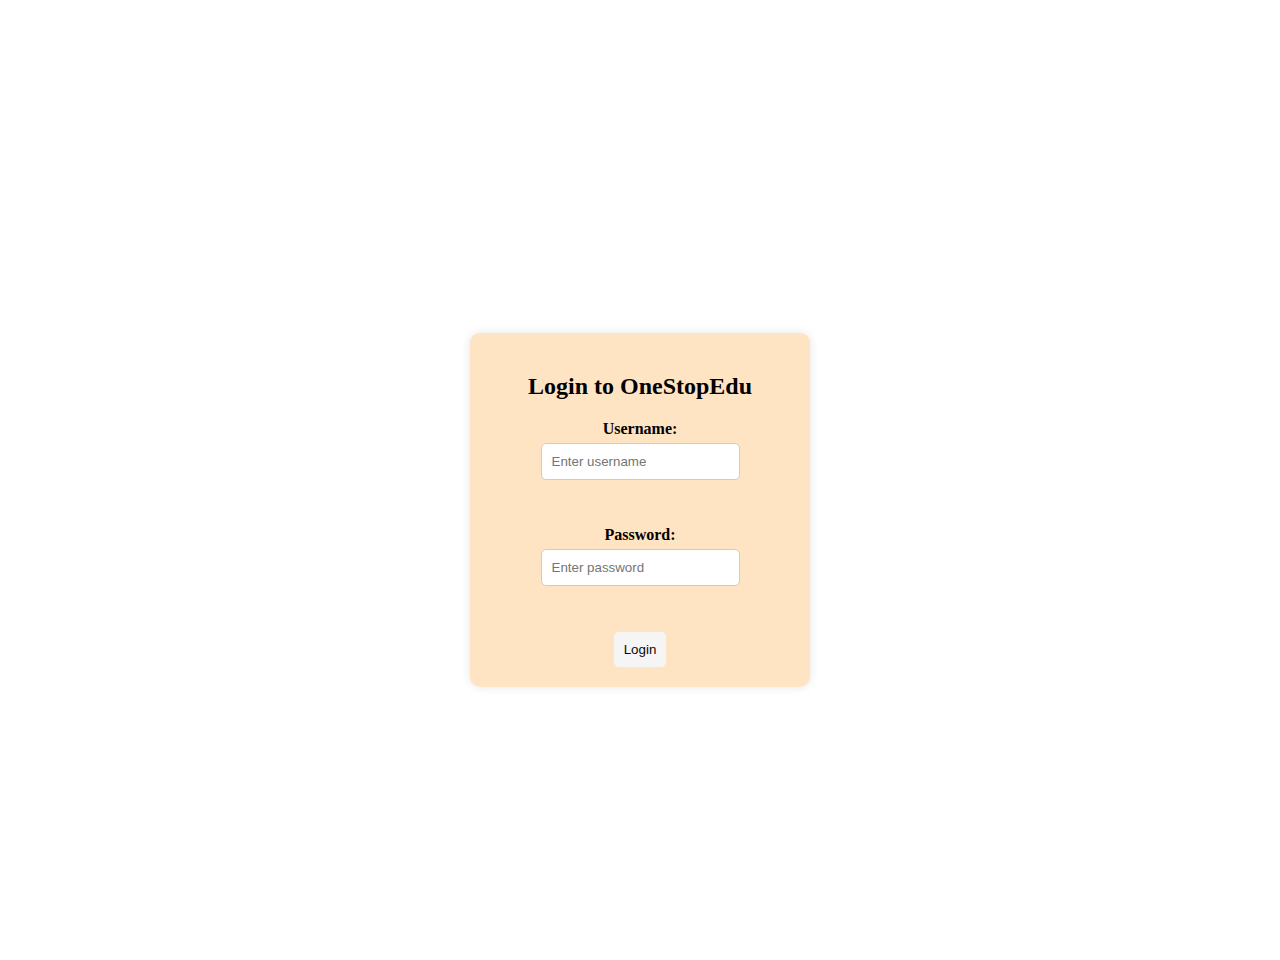
<file: assg1/ASSG2/login.html>
<!DOCTYPE html>
<html lang="en">
<head>
    <meta charset="UTF-8">
    <meta name="viewport" content="width=device-width, initial-scale=1.0">
    <title>login</title>
    <link rel="stylesheet" href="/styleassg2.css">
</head>
<body class="content">
    <div class="box6">
        <h2>Login to OneStopEdu</h2>
        <form action="login form"></form>
        <label for="Username"><b>Username:</b></label>
        <input type="text" placeholder="Enter username">
        <br>
        <br>

        <label for="Password"><b>Password:</b></label>
        <input type="alphanumeric" placeholder="Enter password">
        <br>
        <br>
        <button type="submit">Login</button>

    </div>
</body>
</html>
</file>
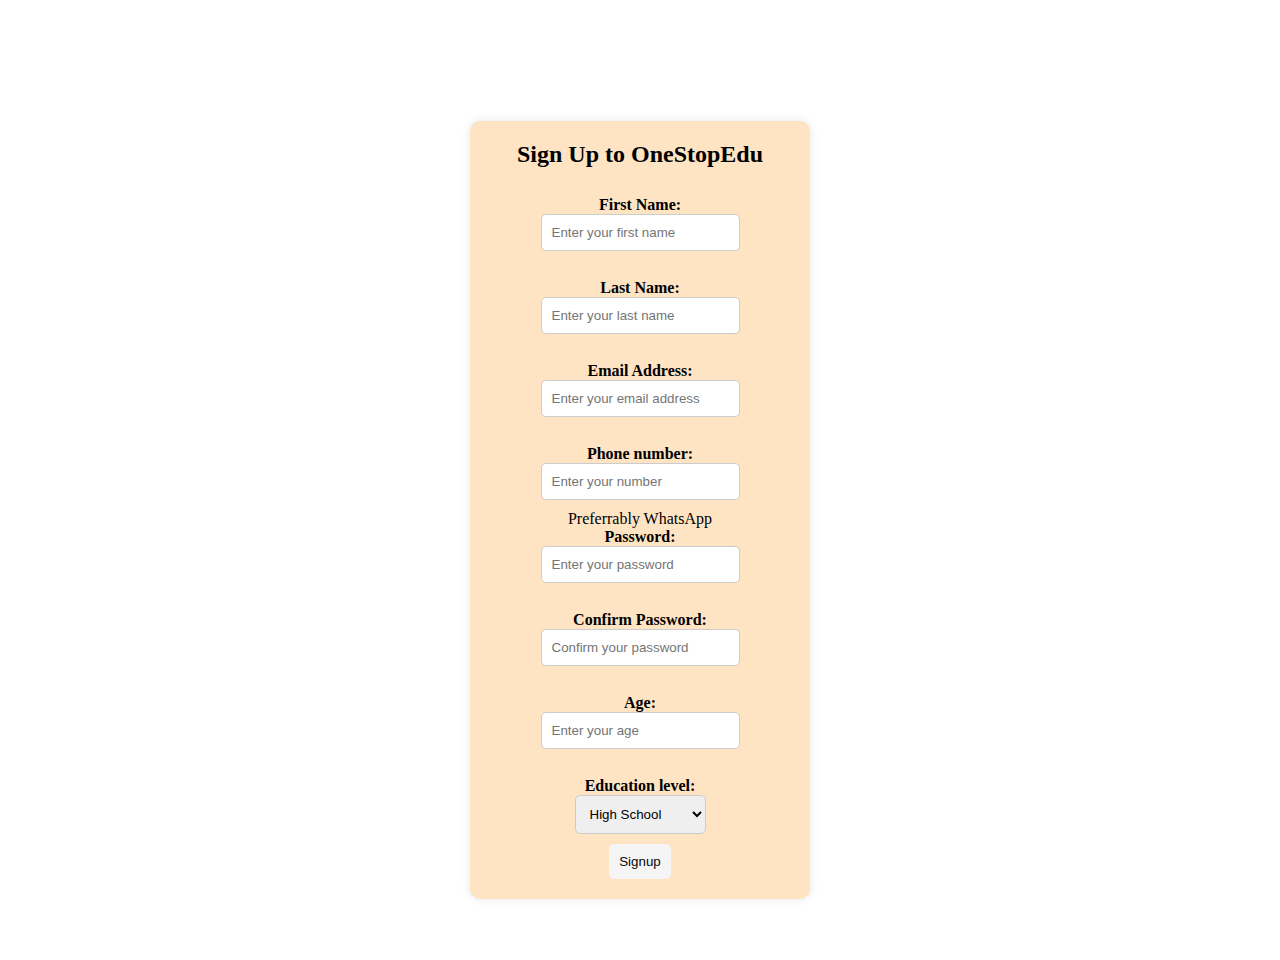
<file: assg1/ASSG2/signup.html>
<!DOCTYPE html>
<html lang="en">
<head>
    <meta charset="UTF-8">
    <meta name="viewport" content="width=device-width, initial-scale=1.0">
    <title>Sign Up to OneStopEdu</title>
    <link rel="stylesheet" href="/styleassg2.css">
</head>
<body class="content">
    <div class="box7">
    <h2>Sign Up to OneStopEdu</h2>
    <br>
    <form action="sign up form">
        <label for="First Name"><b>First Name:</b></label>
    <br>
    <input type="text" placeholder="Enter your first name">
    <br>
    <br>
    <label for="Last Name"><b>Last Name:</b></label>
    <br>
    <input type="text" placeholder="Enter your last name">
    <br>
    <br>
    <label for="email address"><b>Email Address:</b></label>
    <br>
    <input type="email" placeholder="Enter your email address">
    <br>
    <br>
    <label for="number"><b>Phone number:</b></label>
    <br>
    <input type="number" placeholder="Enter your number">
    <p>Preferrably WhatsApp</p>
    <label for="Password"><b>Password:</b></label>
    <br>
    <input type="text" placeholder="Enter your password">
    <br>
    <br>
    <label for="password"><b>Confirm Password:</b></label>
    <br>
    <input type="text" placeholder="Confirm your password">
    <br>
    <br>
    <label for="age"><b>Age:</b></label>
    <br>
    <input type="number" placeholder="Enter your age">
    <br>
    <br>
    <label for="education"><b>Education level:</b></label>
    <br>
    <select name="education" id="education">
        <option value="High School">High School</option>
        <option value="Undergraduate">Undergraduate</option>
        <option value="Postgraduate">Postgraduate</option>
        <option value="Other">Other</option>
    </select>
    <br>
<button type="submit">Signup</button>

    </form>
    
</div>
    

</html>
</file>
<file: styleassg2.css>
*{
    margin: 0;
    
    
}
html, body {
    height: 100%;
    margin: 0;
  
}
.content{
    display: flex;
    justify-content: center;
    align-items: center;
    margin-top: 60px;
}

.header{
    background-color: bisque;
    
    text-align: center;
}
.navigation{
    background-color: bisque;
    position: fixed;
    list-style-type: none;
    text-align: center;
    padding: 10px; /* Add padding for better spacing */
    position: fixed; /* Make the navigation bar stick to the top */
    top: 0; /* Position it at the top of the viewport */
    width: 100%; /* Ensure it spans the full width of the viewport */
    z-index: 1000; /* Ensure it stays above other content */
    
}
.navigation li{
    display: inline;
    margin: 0 15px;

}
.box1
{
    margin-left: 50px;
    background-color: beige;
    padding: 1em;
    border: 1px solid #ddd;
    border-radius: 5px;


}

.box2{
    margin-left: 50px;
    background-color: beige;
    padding: 1em;
    border: 1px solid #ddd;
    border-radius: 5px;
}
.box3{
    margin-left: 50px;
    background-color: beige;
    padding: 1em;
    border: 1px solid #ddd;
    border-radius: 5px;
}
.box4{
    margin-left: 50px;
    background-color: beige;
    padding: 1em;
    border: 1px solid #ddd;
    border-radius: 5px;
}
.box5{
    margin-left: 50px;
    background-color: beige;
    padding: 1em;
    border: 1px solid #ddd;
    border-radius: 5px;
}
.box6{
    height:100%;
    display:flex;
    justify-content:center;
    align-items:center;
    
margin-top: center;
    display: flex;
    flex-direction: column;
    align-items: center;
    justify-content: flex-start;
    text-align: center;
    
    
    
    
    height: auto;
    margin: auto;
    background-color: bisque;
  
     padding: 20px;
     border-radius: 10px;
      box-shadow: 0 0 10px rgba(0, 0, 0, 0.1);
       width: 300px;
        max-width: 100%;
       
}
.box6 h2{
    margin: 20px;
}
.box6 label{
    margin-bottom: 5px;
     font-weight: bold;
}
.box6 input{
    padding: 10px;
     margin-bottom: 10px;
      border: 1px solid #ccc; 
      border-radius: 5px;
}
.box6 button{
    padding: 10px;
     background-color: #f5f5f6;
      color: rgb(9, 9, 9); 
      border: none;
       border-radius: 5px; 
       cursor: pointer;
}
.box6 button:hover{
    background-color: #0056b3;
}
.box7{
    display:flex;
    align-items: center;
    text-align: center;
    height: 100;
    flex-direction: column;
    background-color: bisque;
     padding: 20px;
     border-radius: 10px;
      box-shadow: 0 0 10px rgba(0, 0, 0, 0.1);
       width: 300px;
        max-width: 100%;
        margin: auto;
        
        justify-content: flex-start;
   
}
.box7 h2{
    margin-bottom: 10px;
}
.box7 label{
    margin-bottom: 5px;
     font-weight: bold;
     
}
.box7 input{
    padding: 10px;
     margin-bottom: 10px;
      border: 1px solid #ccc; 
      border-radius: 5px;
}
.box7 select{
    padding: 10px;
     margin-bottom: 10px;
      border: 1px solid #ccc; 
      border-radius: 5px;
}
.box7 button{
    padding: 10px;
     background-color: #f5f5f6;
      color: rgb(9, 9, 9); 
      border: none;
       border-radius: 5px; 
       cursor: pointer;
}
.box7 button:hover{
    background-color: #0056b3;
}
.footer
{
    background-color: bisque;
    
    padding: 0;
}
</file>
<file: final proj/style.css>
* {
    margin: 0;
    padding: 0;
    box-sizing: border-box;
}


body {
    font-family: Arial, sans-serif;
}

.header {
    display: flex;
    justify-content: space-between;
    align-items: center;
    padding: 15px 40px;
    background-color: #bca2cb;
    position: sticky;
    top: 0;
    width: 100%;
    z-index: 1000;
}


.navigation ul {
    list-style: none;
    display: flex;
}

.navigation li {
    margin: 0 15px;
}

.navigation a {
    text-decoration: none;
    color: black;
    font-weight: bold;
}

.menu-toggle {
    display: none;
    font-size: 1.5rem;
    cursor: pointer;
}


.hero {
    background: url('bg.jpg') no-repeat center center;
    background-size: cover;
    height: 60vh;
    display: flex;
    flex-direction: column;
    justify-content: center;
    align-items: center; 
    text-align: center; 
    padding: 20px 50px;
}

.hero h2 {
    color: purple;
    font-size: 2.5rem;
}

.hero h3 {
    color: white;
    font-size: 1.8rem;
}

.hero button {
    width: 100px;
    height: 40px;
    padding: 5px 10px;
    border: solid 1px black;
    background-color: silver;
    cursor: pointer;
    font-size: 1rem;
    font-weight: 600;
}

.hero button:hover {
    background-color: black;
    color: white;
}


.product-section {
    text-align: center;
    padding: 50px;
    background-color: #f8f8f8;
}

.product-container {
    display: flex;
    justify-content: center;
    flex-wrap: wrap;
    gap: 20px;
    margin-top: 20px;
}

.product-card {
    background: #a07a7f;
    padding: 20px;
    border-radius: 10px;
    width: 250px;
    text-align: center;
    box-shadow: 0px 0px 10px rgba(0, 0, 0, 0.1);
    transition: transform 0.3s ease-in-out;
}

.product-card:hover {
    transform: scale(1.05);
}

.product-card img {
    width: 100%;
    border-radius: 10px;
}

.product-card h3 {
    color: goldenrod;
    margin-top: 10px;
}

.product-card p {
    font-size: 1.2rem;
    color: black;
    margin: 10px 0;
}

.product-card button {
    padding: 10px 15px;
    background-color: black;
    color: white;
    border: none;
    cursor: pointer;
}

.product-card button:hover {
    background-color: goldenrod;
    color: black;
}


.newsletter {
    display: flex;
    justify-content: space-between;
    align-items: center;
    padding: 20px 50px;
    background-color: silver;
}

.newsletter h4 {
    font-size: 1.5rem;
}

.form {
    display: flex;
}

.form input {
    padding: 8px;
    font-size: 1rem;
    border: 1px solid black;
    outline: none;
}

.signup {
    background-color: aqua;
    padding: 8px 15px;
    border: none;
    cursor: pointer;
}


.footer {
    text-align: center;
    padding: 20px;
    background-color: #bca2cb;
}

@media (max-width: 768px) {
    .navigation ul {
        display: none;
        flex-direction: column;
        background: white;
        position: absolute;
        top: 60px;
        right: 0;
        width: 200px;
        box-shadow: -5px 0 10px rgba(0, 0, 0, 0.1);
    }

    .navigation.active ul {
        display: flex;
    }

    .menu-toggle {
        display: block;
    }

    .product-container {
        flex-direction: column;
        align-items: center;
    }
}
</file>
